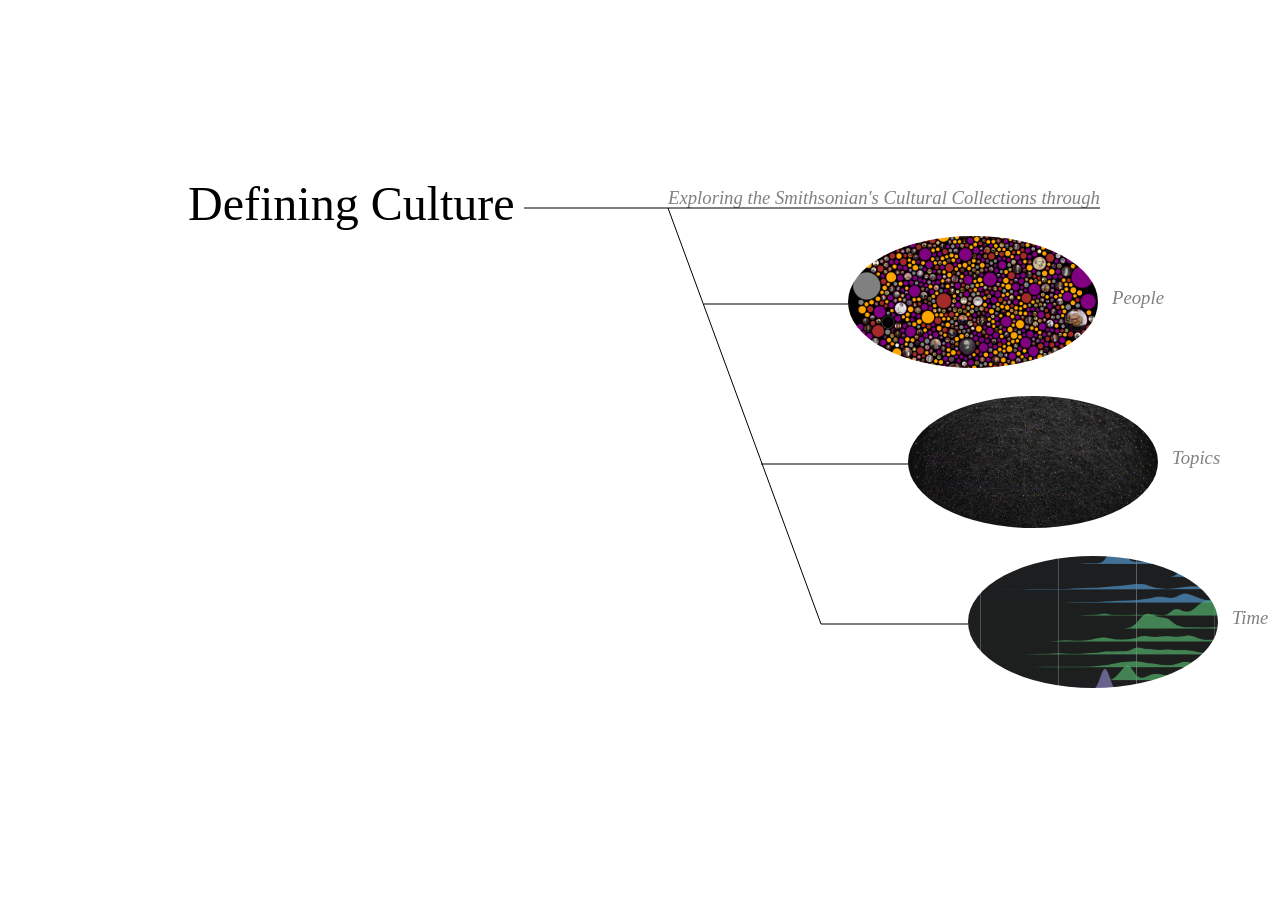
<file: index.html>
<!DOCTYPE html>
<meta charset="utf-8">

<!-- Style -->
<style>
	body{
		height: 1000;
		width: 1000;
		margin:auto auto; 
		padding:0; 
		display: block;
/*		overflow:hidden;*/
	}

	.container{
		position: relative;
		height: 800px;
		width: 1200px;
		left: 10%;
		top: 10%;
		bottom: 10%;
/*		background-color: blue;*/
	}

	svg{
		position:absolute; 
		width: 100%;
		height: 100%;
	}


	h1{
/*	margin-bottom: .1em;*/
  	font-size: 3em;
  	font-weight: normal;
  	position: absolute;
  	float: left;
  	text-align: left;
/*  	margin-bottom: 20px;
  margin-top: 20px;*/
  	top: 18%;
  	left: 5%;
  	}

  	h3.intro{
  	font-weight: normal;
  	font-style: italic;
  	color: grey;
  	position: absolute;
    top: 21%;
  	left: 45%;
  }

    	h3.people{
  	font-weight: normal;
  	font-style: italic;
  	color: grey;
  	position: absolute;
    top: 33.5%;
  	left: 82%;
  }

      	h3.topics{
  	font-weight: normal;
  	font-style: italic;
  	color: grey;
  	position: absolute;
    top: 53.5%;
  	left: 87%;
  }

        h3.time{
  	font-weight: normal;
  	font-style: italic;
  	color: grey;
  	position: absolute;
    top: 73.5%;
  	left: 92%;
  }

  .namesImg{
  	border-radius:50%;
    position: absolute;
    overflow:hidden;
    object-fit: cover;
    top: 29.5%;
  	left: 60%;
  width: 250px;
  height: 132px;
  background:transparent url("namesStill.png") center no-repeat;
  background-size: 110%;
  }

  .namesImg:hover
{
  background-image: url("namesBlowup.png");
   animation-iteration-count: infinite;
}

.topicsImg{
  	border-radius:50%;
    position: absolute;
    overflow:hidden;
    object-fit: cover;
    top: 49.5%;
  	left: 65%;
  width: 250px;
  height: 132px;
  background:transparent url("topicsStill.png") center no-repeat;
  background-size: 110%;
  }

  .topicsImg:hover
{
  background-image: url("topicsBlowup.png");
   animation-iteration-count: infinite;
}

.timeImg{
  	border-radius:50%;
    position: absolute;
    overflow:hidden;
    object-fit: cover;
    top: 69.5%;
  	left: 70%;
  width: 250px;
  height: 132px;
  background:transparent url("timeBlack.png") center no-repeat;
  background-size: 110%;
  }

  .timeImg:hover
{
  background-image: url("timeWhite.png");
   animation-iteration-count: infinite;
}
</style>
<body>
<div class="container">
<h1>Defining Culture</h1>
<h3 class="intro">Exploring the Smithsonian's Cultural Collections through</h3>
<h3 class="people">People</h3>
<h3 class="topics">Topics</h3>
<h3 class="time">Time</h3>
<svg>
  <!-- main straight line -->
  <line x1="33%" y1="26%" x2="81%" y2="26%" stroke="black" />
  <!-- slope down line -->
  <line x1="45%" y1="26%" x2="57.75%" y2="78%" stroke="black" />
  <!-- first intro line -->
<!--   <line x1="45%" y1="27%" x2="68%" y2="27%" stroke="black" /> -->
  <!-- first node line -->
  <line x1="48%" y1="38%" x2="60%" y2="38%" stroke="black" />
  <!-- second node line -->
  <line x1="52.75%" y1="58%" x2="66%" y2="58%" stroke="black" />
  <!-- third node line -->
  <line x1="57.75%" y1="78%" x2="70%" y2="78%" stroke="black" />

  <!-- If you do not specify the stroke
       color the line will not be visible -->
</svg>
<a href="https://justinkraus.github.io/si_meta/names/"><div class="namesImg"></div></a>
<a href="https://justinkraus.github.io/si_meta/topics/"><div class="topicsImg"></div></a>
<a href="https://justinkraus.github.io/si_meta/years/"><div class="timeImg"></div></a>
</div>
</body>
</file>
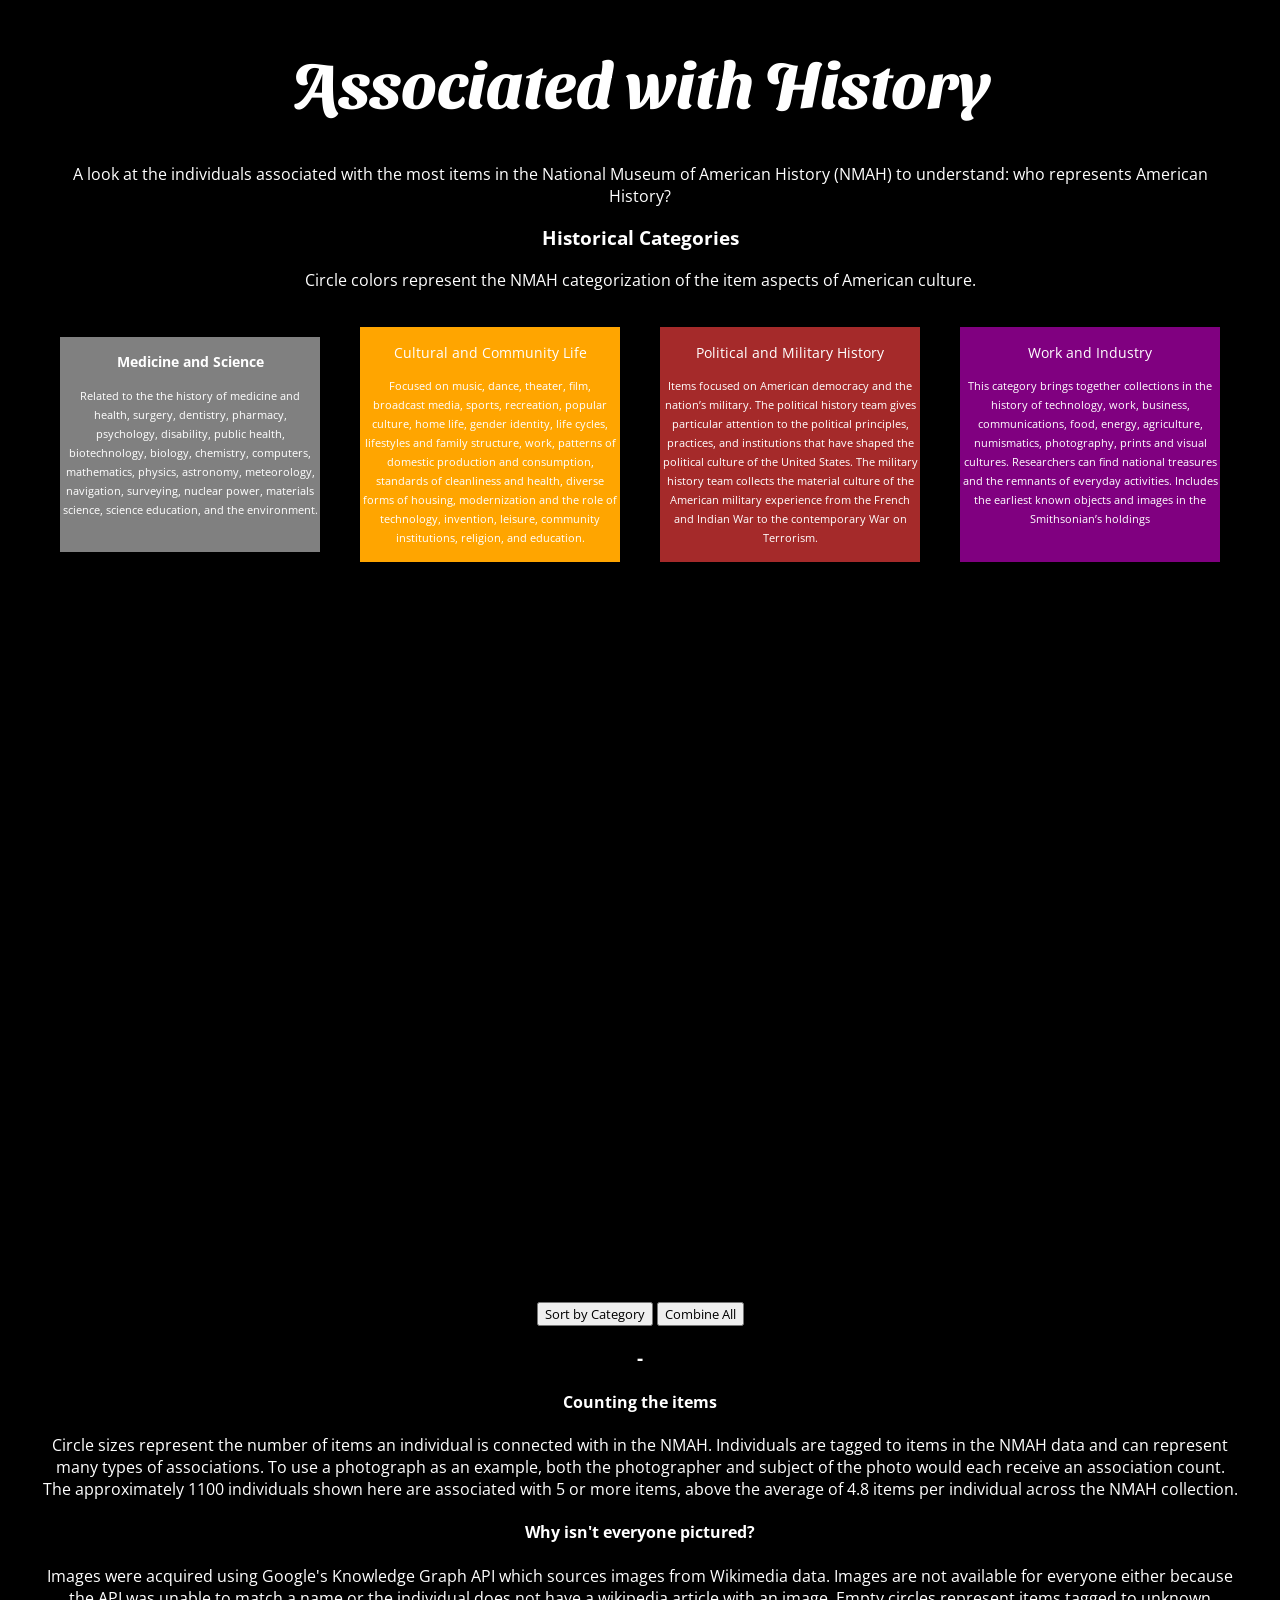
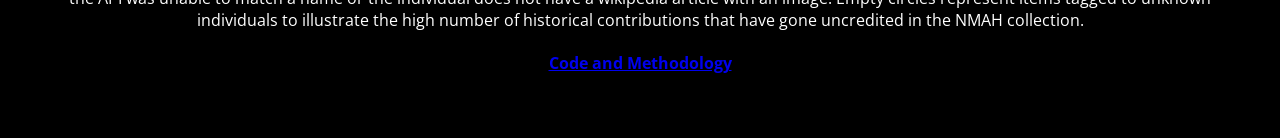
<file: names/index.html>
<!doctype html>
<html>
	<head>
	    <meta charset="utf-8">
	    <link href="https://fonts.googleapis.com/css2?family=Open+Sans&family=Sansita+Swashed&display=swap" rel="stylesheet">
	    <style>
	        * {
	        	font-family: 'Open Sans', sans-serif;
	    	}
	    	h1 {
	    		font-family: 'Sansita Swashed', cursive;
	    		font-size: 400%;
	    	}
	    	body{
	    		background: black;
	    		color: white;
				margin: 1em auto 4em auto;
				position: relative;
				width: 1200px;
				text-align: center;	
	    	}
	        div.tooltip {	
			    position: absolute;			
			    text-align: center;			
/*			    width: 60px;					
			    height: 40px;	*/				
			    padding: 2px;				
			    font: 12px sans-serif;		
			    background: lightsteelblue;	
			    border: 0px;		
			    border-radius: 6px;			
			    pointer-events: none;			
			}
/*			div.tooltipspot{
				background: lightgrey;
				opacity: 10%;
			}*/
			circle{
				visibility: hidden;
			}

			.svg-container {
				display: inline-block;
				position: relative;
				width: 100%;
				padding-bottom: 60%; /* aspect ratio */
				vertical-align: top;
				overflow: hidden;
				background: black;
			}
			.svg-content-responsive {
				display: inline-block;
				position: absolute;
				top: 0;
				left: 0;
			}
			#legend{
				display: flex;
				flex-direction: row;
				align-items: center;
				justify-content: space-around;
				flex-basis: 100%;
				font-size: .85em;
			}
			#ms{
				background:grey;
				padding: 2px;
				margin: 20px;
				flex: 1 1 0;
				width: 0;
				text-align: center;								
			}
			#ccl{
				background:orange;
				padding: 2px;
				margin: 20px;
				flex: 1 1 0;
				width: 0;
				text-align: center;				
			}			
			#pmh{
				background:brown;
				padding: 2px;
				margin: 20px;
				flex: 1 1 0;
				width: 0;
				text-align: center;				
			}
			#wi{
				background:purple;
				padding: 2px;
				margin: 20px;
				flex: 1 1 0;
				width: 0;
				text-align: center;				
			}
			.circleSizes {
			display: grid;
			grid-template-columns: auto auto;
			grid-gap: 20px;
			text-align: center;
			justify-content: center;
			}
			.tt1 {
			grid-column: 1 / 2;
			grid-row: 1;
			}
			.tt2 {
			grid-column: 1 / 2;
			grid-row: 2;
			}
			.tt3 {
			grid-column: 2 / 2;
			grid-row: 1;
			}
			.tt4 {
			grid-column: 2 / 2;
			grid-row: 2;
			}
	    </style>
	</head>
	<body>
		<h1>Associated with History </h1>
		<p>A look at the individuals associated with the most items in the National Museum of American History (NMAH) to understand: who represents American History?</p>
		<h3>Historical Categories</h3>
		<p>Circle colors represent the NMAH categorization of the item aspects of American culture.</p>
		<div id="legend">
			<div id="ms">
				<p><b>Medicine and Science</b></p>
				<p><small>Related to the the history of medicine and health, surgery, dentistry, pharmacy, psychology, disability, public health, biotechnology, biology, chemistry, computers, mathematics, physics, astronomy, meteorology, navigation, surveying, nuclear power, materials science, science education, and the environment.<br><br></small></p>
			</div>
			<div id="ccl">
				<p>Cultural and Community Life</p>
				<p><small>Focused on music, dance, theater, film, broadcast media, sports, recreation, popular culture, home life, gender identity, life cycles, lifestyles and family structure, work, patterns of domestic production and consumption, standards of cleanliness and health, diverse forms of housing, modernization and the role of technology, invention, leisure, community institutions, religion, and education.</small></p>
			</div>
			<div id="pmh">
				<p>Political and Military History</p>
				<p><small>Items focused on American democracy and the nation’s military. The political history team gives particular attention to the political principles, practices, and institutions that have shaped the political culture of the United States. The military history team collects the material culture of the American military experience from the French and Indian War to the contemporary War on Terrorism.</small></p>
			</div>
			<div id="wi">
				<p>Work and Industry</p>
				<p><small>This category brings together collections in the history of technology, work, business, communications, food, energy, agriculture, numismatics, photography, prints and visual cultures. Researchers can find national treasures and the remnants of everyday activities. Includes the earliest known objects and images in the Smithsonian’s holdings<br><br></small></p>
			</div>
		</div>
		<div id="chart"></div>
		<div id="tooltipspot"></div>
		<button id="name_button">Sort by Category</button>
		<button id="combine">Combine All</button>
		<h3>-</h3>
		<h4>Counting the items</h4>
	    <p>Circle sizes represent the number of items an individual is connected with in the NMAH. Individuals are tagged to items in the NMAH data and can represent many types of associations. To use a photograph as an example, both the photographer and subject of the photo would each receive an association count. The approximately 1100 individuals shown here are associated with 5 or more items, above the average of 4.8 items per individual across the NMAH collection.</p>
	    <h4>Why isn't everyone pictured?</h4>
	    <p>Images were acquired using Google's Knowledge Graph API which sources images from Wikimedia data. Images are not available for everyone either because the API was unable to match a name or the individual does not have a wikipedia article with an image. Empty circles represent items tagged to unknown individuals to illustrate the high number of historical contributions that have gone uncredited in the NMAH collection.</p>
	    <a href="https://github.com/justinkraus/si_meta/tree/master/names"><h4>Code and Methodology</h4></a>
		<!-- <script src="https://d3js.org/d3.v4.min.js"></script> -->
		<script src="./d3v4/d3.min.js"></script>
		<script src="nmah_bubbles.js"></script>
	</body>
</html>
</file>
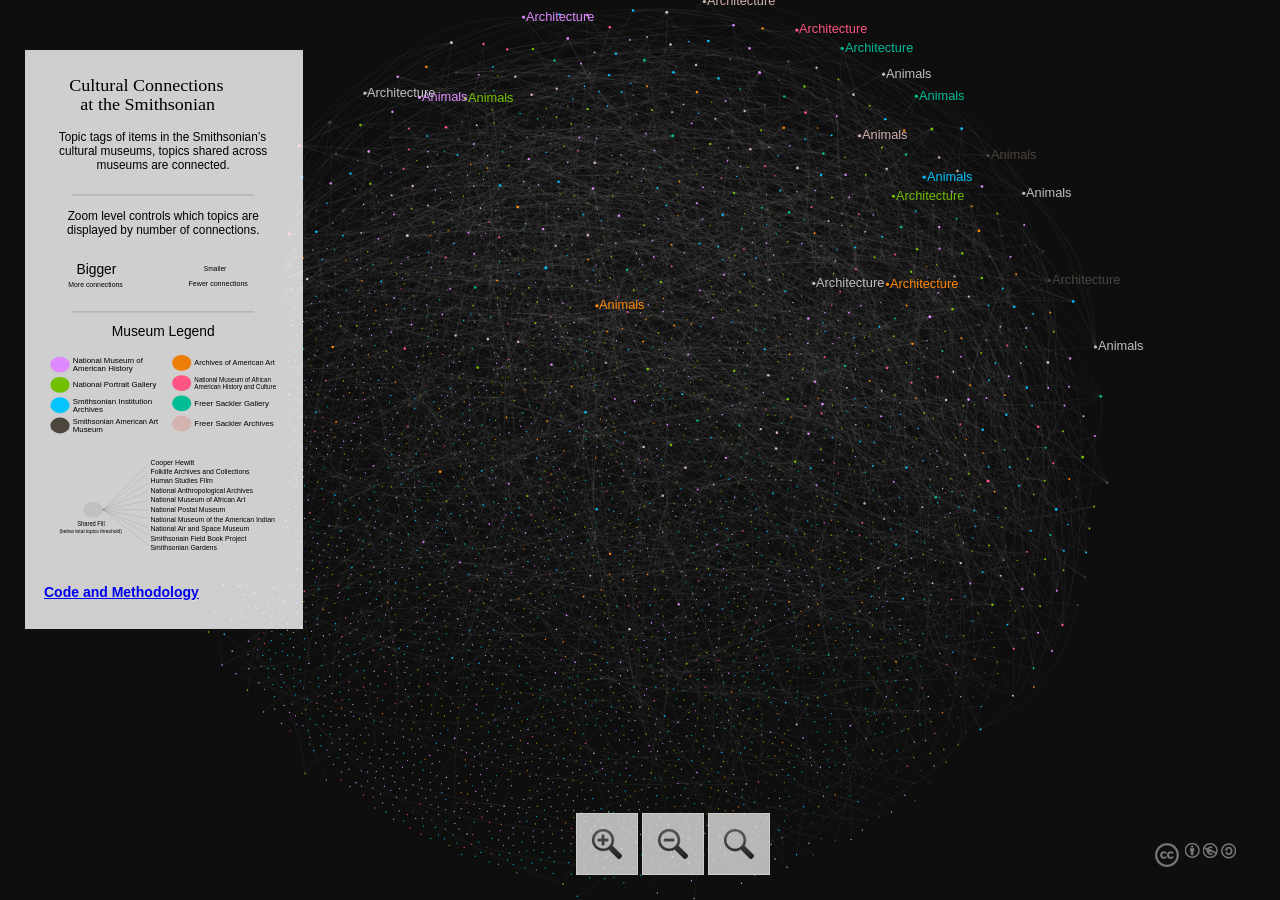
<file: topics/index.html>
<!DOCTYPE html>
<html xmlns="http://www.w3.org/1999/xhtml" xml:lang="en-gb" lang="en" xmlns:og="http://opengraphprotocol.org/schema/" xmlns:fb="http://www.facebook.com/2008/fbml" itemscope itemtype="http://schema.org/Map">

<head>
<title>Smithsonian Institution Topics</title>
<meta http-equiv="Content-Type" content="text/html; charset=UTF-8" />
<meta charset="utf-8">
<meta name="viewport" content="width=device-width,height=device-height,initial-scale=1,user-scalable=no" />
<meta http-equiv="X-UA-Compatible" content="IE=Edge" />


<!--[if IE]><script type="text/javascript" src="js/excanvas.js"></script><![endif]--> <!-- js/default.js -->
  <script src="js/jquery/jquery.min.js" type="text/javascript"></script>
  <script src="js/sigma/sigma.min.js" type="text/javascript" language="javascript"></script>
    <script src="js/sigma/sigma.parseJson.js" type="text/javascript" language="javascript"></script>
  <script src="js/fancybox/jquery.fancybox.pack.js" type="text/javascript" language="javascript"></script>
  <script src="js/main.js" type="text/javascript" language="javascript"></script>

  <link rel="stylesheet" type="text/css" href="js/fancybox/jquery.fancybox.css"/>
  <link rel="stylesheet" href="css/style.css" type="text/css" media="screen" />
  <link rel="stylesheet" media="screen and (max-height: 770px)" href="css/tablet.css" />
</head>


<body>
  <div class="sigma-parent">
    <div class="sigma-expand" id="sigma-canvas"></div>
  </div>
<div id="mainpanel">
  <div class="col">
  <img src="./images/legendsi1.svg">
<div id="legend">
	<div class="box">
	</div>
</div> 
    <div class="b1">
      <a href="https://github.com/justinkraus/si_meta/tree/master/topics"><h2>Code and Methodology</h2></a>
<!--     <form>
      <div id="search" class="cf"><h2>Search:</h2>
        <input type="text" name="search" value="Search by name" class="empty"/><div class="state"></div>
        <div class="results"></div>
      </div>
      <div class="cf" id="attributeselect"><h2>Group Selector:</h2>
        <div class="select">Select Group</div>
	<div class="list cf"></div>
      </div>
    </form> -->
    </div>
  </div>
  <div id="information">
  </div>
</div>
	<div id="zoom">
  		<div class="z" rel="in"></div> <div class="z" rel="out"></div> <div class="z" rel="center"></div>
	</div>
	<div id="copyright">
		<a rel="license" href="http://creativecommons.org/licenses/by-nc-sa/3.0/"><img alt="Creative Commons License" style="border-width:0" src="images/CC.png" /></a></div>
	</div>
<div id="attributepane">
<div class="text">
	<div title="Close" class="left-close returntext"><div class="c cf"><span>Return to the full network</span></div></div>	
<div class="headertext">
	<span>Information Pane</span>
</div>	
  <div class="nodeattributes">
    <div class="name"></div>
	<div class="data"></div>
    <div class="p">Connections:</div>
    <div class="link">
      <ul>
      </ul>
    </div>
  </div>
	</div>
</div>
<!-- <div id="developercontainer">
	<a href="http://www.oii.ox.ac.uk" title="Oxford Internet Institute"><div id="oii"><span>OII</span></div></a>
	<a href="http://jisc.ac.uk" title="JISC"><div id="jisc"><span>JISC</span></div></a>	
</div> -->
<script type="text/javascript">

  var _gaq = _gaq || [];
  _gaq.push(['_setAccount', 'UA-21293169-4']);
  _gaq.push(['_setDomainName', 'none']);
  _gaq.push(['_setAllowLinker', true]);
  _gaq.push(['_trackPageview']);

  (function() {
    var ga = document.createElement('script'); ga.type = 'text/javascript'; ga.async = true;
    ga.src = ('https:' == document.location.protocol ? 'https://ssl' : 'http://www') + '.google-analytics.com/ga.js';
    var s = document.getElementsByTagName('script')[0]; s.parentNode.insertBefore(ga, s);
  })();

</script>
</body>
</html>
</file>
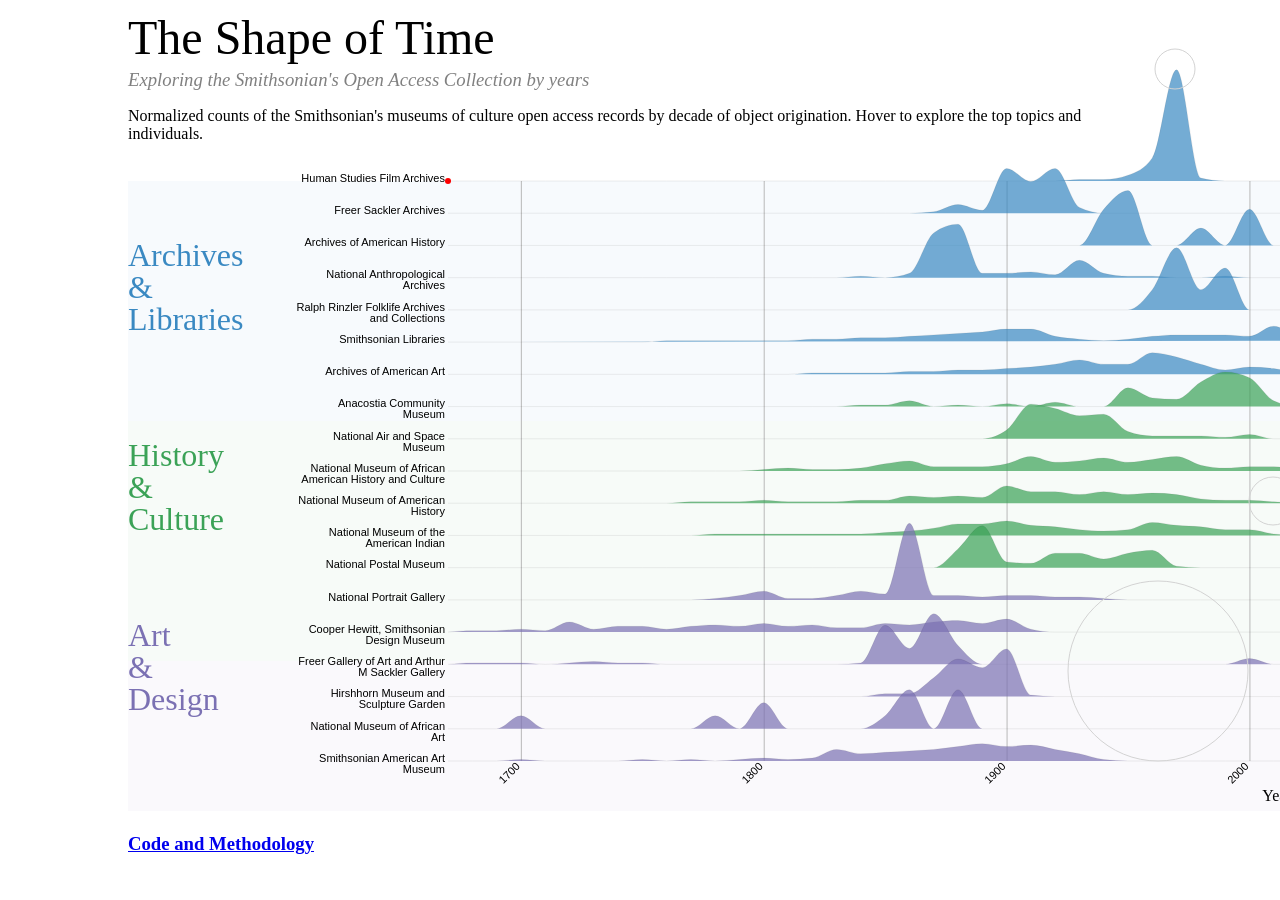
<file: years/index.html>
<!DOCTYPE html>
<meta charset="utf-8">

<!-- Style -->
<style>
.xAxis line {
  stroke: #B8B8B8;
}

body {
	background: white;
	text-align: left;
  margin: auto 10%;
}

.tick text{
	text-align: center;
	font-size: 110%;

}

path.line {
        fill: none;
        stroke: lightgrey;
        stroke-width: 1px;
      }

/*:root {
      --accent-color: #B8B8B8;
    }*/

.annotation path {
      stroke: lightgrey;
      fill: none;
    }

    .annotation path.connector-arrow, 
    .title text, .label text, .annotation text,
    .annotation.callout.circle .annotation-subject path{
      fill: black;
      font-size: .8em;
    }
    .annotation-note-bg {
      fill: rgba(255, 255, 255, 0);
    }

    .annotation-note-title {
      font-weight: bold;
    }

    .annotation.xythreshold {
      cursor: move;
    }

    .hidden {
      display: none;
    }

    text.hover {
      font-size: .7em;
    }

    text.label {
      font-size: 1.1em;
    }

    .archiveTitle{
    	font-size: 2em;
    	fill: rgb(58, 137, 194);
    	display: inline;
    }

    .archiveText{
      fill: rgb(58, 137, 194);
    }


    .hcTitle{
    	font-size: 2em;
    	fill: rgb(59, 162, 87);
    }

    .cultureText{
    fill: rgb(59, 162, 87);
    }

    .artTitle{
	font-size: 2em;
	fill: rgb(123, 113, 179);
    }

    .artText{
      fill: rgb(123, 113, 179);
    }

    .archiveRect{
      fill: rgb(58, 137, 194);
      opacity: .04;
    }

    .cultureRect{
      fill: rgb(59, 162, 87);
      opacity: .04;
    }

    .artRect{
      fill: rgb(123, 113, 179);
      opacity: .04;
    }

	div.tooltipdiv {	
    position: absolute;			
    text-align: center;			
    width: 200px;					
/*    height: 28px;	*/				
    padding: 2px;				
    font: 12px sans-serif;		
    background: lightsteelblue;	
    border: 0px;		
    border-radius: 8px;					
}


#intro h1{
  margin-top: .2em;
  margin-bottom: .1em;
  font-size: 3em;
  font-weight: normal;
}

#intro h3{
  margin-top: .2em;
  margin-bottom: .2em;
  font-weight: normal;
  font-style: italic;
  color: grey;
}

#intro h4{
  margin-top: 0em;
  margin-bottom: 0em;
}

#intro {
  position: relative;
  width: 1000px;
 height: 1px;
}

#my_dataviz{
/*  position: relative;*/
/*  z-index: -1;*/
/*  text-align: center;*/
/*background: black;*/
}

</style>

<!-- Load d3.js -->
<!-- <script src="https://d3js.org/d3.v4.js"></script> -->
<script src="./d3v4/d3.min.js"></script>
<!-- <div id='tooltip' style='position:absolute;background-color:lightgray;padding:5px'></div> -->
<div id="intro">
<h1>The Shape of Time</h1>
<h3>Exploring the Smithsonian's Open Access Collection by years</h3>
<p>Normalized counts of the Smithsonian's museums of culture open access records by decade of object origination. Hover to explore the top topics and individuals.</p>
<!-- <h4>Curve Comparison</h4>
<p>D3 has multiple ways for drawing line curves to approximate points.</br>
 <a href="https://justinkraus.github.io/si_meta/years/">Basis Curve</a> 
|
<a href="https://justinkraus.github.io/si_meta/yearslinear/">Linear Curve</a>
|
<a href="https://justinkraus.github.io/si_meta/yearsstep/">Step Curve</a>
</p> -->
<!-- curve buttons -->
<!-- <label for="curve_button">Adjust Curve:</label>
<select id="curve_button">Apply Curvebasis</select> -->
<!-- Create a div where the graph will take place -->
</div>
<div id="my_dataviz"></div>
<a href="https://github.com/justinkraus/si_meta/tree/master/years"><h3>Code and Methodology</h3></a>
<!-- Viridis color palette-->
<script src ="text_array.js"></script>
<!-- <script src="https://d3js.org/d3-scale-chromatic.v1.min.js"></script> -->
<script src="./d3v4/d3-scale-chromatic.js"></script>
<!-- <script src="https://cdnjs.cloudflare.com/ajax/libs/d3-annotation/2.5.1/d3-annotation.min.js"></script> -->
<script src="./d3v4/d3-annotation.js"></script>


<script>

// set the dimensions and margins of the graph
var margin = {top: 170, right: 30, bottom: 50, left:320},
    width = 1200 - margin.left - margin.right,
    height = 800 - margin.top - margin.bottom;




// append the svg object to the body of the page
var svg = d3.select("#my_dataviz")
  .append("svg")
    .attr("width", width + margin.left + margin.right)
    .attr("height", height + margin.top + margin.bottom)
  .append("g")
    .attr("transform",
          "translate(" + margin.left + "," + margin.top + ")");

// add secondary labels
  svg.append("rect")
      .attr("class", "archiveRect")
      .attr("x", -350)
      .attr("y", 0)
      .attr("width", width + margin.left + margin.right)
      .attr("height", 240);

// add secondary labels
  svg.append("rect")
      .attr("class", "cultureRect")
      .attr("x", -350)
      .attr("y", 240)
      .attr("width", width + margin.left + margin.right)
      .attr("height", 240);
// add secondary labels
  svg.append("rect")
      .attr("class", "artRect")
      .attr("x", -350)
      .attr("y", 480)
      .attr("width", width + margin.left + margin.right)
      .attr("height", 245);

var tooltipdiv = d3.select("#my_dataviz").append("div")	
    .attr("class", "tooltipdiv")				
    .style("opacity", 0);


//read data
d3.csv("test.csv", function(data) {
musems = data;

var categories =[
'Human Studies Film Archives',
'Freer Sackler Archives',
'Archives of American History',
'National Anthropological Archives',
'Ralph Rinzler Folklife Archives and Collections', 
'Smithsonian Libraries',
'Archives of American Art',
'Anacostia Community Museum', 
'National Air and Space Museum', 
'National Museum of African American History and Culture', 
'National Museum of American History', 
'National Museum of the American Indian', 
'National Postal Museum',
'National Portrait Gallery', 
'Cooper Hewitt, Smithsonian Design Museum', 
'Freer Gallery of Art and Arthur M Sackler Gallery', 
'Hirshhorn Museum and Sculpture Garden', 
'National Museum of African Art', 
'Smithsonian American Art Museum']

var artCats = [
'Cooper Hewitt, Smithsonian Design Museum', 
'Freer Gallery of Art and Arthur M Sackler Gallery', 
'Hirshhorn Museum and Sculpture Garden', 
'National Museum of African Art', 
'National Portrait Gallery', 
'Smithsonian American Art Museum' 
]

var hcCats =[
'Anacostia Community Museum', 
'National Air and Space Museum', 
'National Museum of African American History and Culture', 
'National Museum of American History', 
'National Museum of the American Indian', 
'National Postal Museum' 
]

var alCats = [
'Human Studies Film Archives',
'National Anthropological Archives',
'Freer Sackler Archives',
'Smithsonian Libraries',
'Archives of American Art', 
'Archives of American History', 
'Ralph Rinzler Folklife Archives and Collections', 
'Smithsonian Field Book Project', 
'Smithsonian Institution Archives'
]



  var n = categories.length

  // Compute the mean of each group
  allMeans = []
  for (i in categories){
    currentGroup = categories[i]
    mean = d3.mean(data, function(d) { return +d[currentGroup] })
    allMeans.push(mean)
  }

  domainRange = [1670, 2020]

  // Create a color scale using these means.

  var artColor = d3.scaleSequential()
    .domain(domainRange)
    .interpolator(d3.interpolatePurples);

  var hcColor = d3.scaleSequential()
    .domain(domainRange)
    .interpolator(d3.interpolateGreens);

  var alColor = d3.scaleSequential()
    .domain(domainRange)
    .interpolator(d3.interpolateBlues);

  // Add X axis
  var x = d3.scaleLinear()
    .domain([1670, 2020])
    .range([ 0, width ]);

  var xAxisG = svg.append("g")
    .attr("class", "xAxis")
    .attr("transform", "translate(0," + height + ")")
        .call(d3.axisBottom(x).tickValues([
    	1700,
		1800,
		1900,
		2000]).tickSize(-height).tickFormat(d3.format("d")) )
		.attr("d", "xAxis")
		.on("mouseover", function(d){
                      d3.selectAll("xAxis, line").style("opacity", 0.5)
                      d3.select(this).select("line").style("opacity", 1)
                    })
                		.on("mouseout", function(d){
                      d3.selectAll("line").style("opacity", 1)
                    })
    .select(".domain").remove()

  // Add X axis label:
  svg.append("text")
      .attr("text-anchor", "end")
      .attr("x", width)
      .attr("y", height + 40)
      .text("Years");

  // rotate the xaxis labels
  svg.selectAll(".xAxis text")  // select all the text elements for the xaxis
          .attr("transform", function(d) {
             return "translate(" + this.getBBox().height*-1 + "," + this.getBBox().height*1 + ")rotate(-45)";
         });


  // Create a Y scale for densities
  var y = d3.scaleLinear()
    .domain([0, 0.32])
    .range([ height, 0]);

  // Create the Y axis for names
  var yName = d3.scaleBand()
    .domain(categories)
    .range([0, height])
    .paddingInner(1)
  svg.append("g")
    .call(d3.axisLeft(yName).tickSize(0))
    .select(".domain")
    .remove();
   
   d3.selectAll(".tick text").call(wrap, 150);

  // Compute kernel density estimation for each column:
  var kde = kernelDensityEstimator(kernelEpanechnikov(8), x.ticks(40)) // increase this 40 for more accurate density.
  var allDensity = []
  for (i = 0; i < n; i++) {
      key = categories[i]
      density = kde( data.map(function(d){  return d[key]; }) )
      allDensity.push({key: key, density: density})
  }
  
  var allDensity = allDensity.map((item, i) => Object.assign({}, item, noteArray[i]));
  // console.log(allDensity)

// https://www.d3-graph-gallery.com/graph/line_cursor.html

// This allows to find the closest X index of the mouse:
var bisectDate = d3.bisector(function(d) { return d[0]; }).left;

// Create the circle that travels along the curve of chart


var tooltipLine = svg.append('line');

var line = d3.line()
          .curve(d3.curveMonotoneX)
          .x(function(d) { return x(d[0]); })
          .y(function(d) { return y(d[1]); });

var circle = svg.append("circle")
      .attr("r", 3)
      .attr("fill", "red");

  var path = svg.selectAll("areas")
    .data(allDensity)
    .enter()
    .append("path")
      .attr("transform", function(d){return("translate(0," + (yName(d.key)-height) +")" )})
      .attr("fill", function(d){
      	fixedVal = 1900
        grp = d.key ;
        if (artCats.indexOf(grp) > -1){
        index = categories.indexOf(grp)
        value = allMeans[index]
        return artColor( fixedVal  )
    	}
    	else if (hcCats.indexOf(grp) > -1){
        index = categories.indexOf(grp)
        value = allMeans[index]
        return hcColor( fixedVal  )
    	}
    	else if (alCats.indexOf(grp) > -1){
        index = categories.indexOf(grp)
        value = allMeans[index]
        return alColor( fixedVal  )
    	}
      })
      .datum(function(d){return(d.density)})
      .attr("opacity", 0.7)
      .attr("stroke", "#000")
      .attr("stroke-width", 0.1)
      .attr("d",  line)
      



      //basic tooltip
      //https://bl.ocks.org/d3noob/a22c42db65eb00d4e369
      //add hover over effect
      //http://bl.ocks.org/willzjc/be95cbceab40df8bfd9a1b346d09d445
      // .on("mousemove", drawTooltip)
      .data(allDensity)
      .on("mousemove", function(d){
      					// return console.log(Math.floor((x.invert(d3.mouse(tipBox.node())[0]) + 5) / 10) * 10)

                      var allPath = d3.selectAll("path").style("opacity", 0.1)
                      var thisPath = d3.select(this).style("opacity", 1)
                      var thisPathTick = d3.select(this).select(".tick").style("opacity", 1)
                      decade = Math.floor((x.invert(d3.mouse(this)[0]) + 5) / 10) * 10
                      decIndex = d.note.findIndex(x=>x.includes(decade))
                      // console.log(allDensity)
                      // console.log(this)
                      //path.node()
                      var pathEl = path.node();
                      var pathLength = pathEl.getTotalLength();
                      var BBox = pathEl.getBBox();
                      var scale = pathLength/BBox.width;
                      // var offsetLeft = document.getElementById("my_dataviz").offsetLeft;
                      // var offsetLeft = console.log(thisPath);
                      // var offsetLeft = console.log(d3.select(this)).offsetLeft;
                      // var offsetLeft = d3.select(this).node().getBoundingClientRect().bottom;
                      var offsetLeft = d3.select(this).node().getBoundingClientRect().bottom;
                      var offsetTop = d3.select(this).node().getBBox();
                      // console.log(offsetTop)
                      var offsetLeft = d3.select(d3.select(this).node()).attr("transform").split(",")[1].replace(")","");
                      // var currentx = d3.transform(d3.select(this).attr("transform")).translate[0];
                      console.log(offsetLeft)

                      var xVal = d3.event.pageX - offsetLeft;
                      var xVal1 = d3.mouse(this)[1];
                      // console.log(xVal1)
                      // console.log(data)

                      // var d1 = Math.floor((x.invert(d3.mouse(this)[0]) + 5) / 10) * 10;
                      // circle.attr("transform", "translate(" + x(d1[0]) + "," + y(d1[1]) + ")");

                      var x0 = Math.floor((x.invert(d3.mouse(this)[0]) + 5) / 10) * 10;
                      // console.log(d.density)
                      i = bisectDate(d.density, x0, 1);

                      d0 = d.density[i];
                      // console.log(d0)
                      d1 = d.density[i];                         // **********
                      d2 = x0 - d0 > d1 - x0 ? d1 : d0;     // **********


                      circle
                      .attr("cy", offsetLeft)
                      .attr("transform",                             // **********
                            "translate(" + x(d2[0]) + "," +         // **********
                                           y(d2[1]) + ")");

                      
                      tooltipdiv.transition()
                      .duration(100)
                      .style("opacity", 1);
                      // //real
                      tooltipdiv.html(d.note[decIndex][1])
                      //placeholder
                      // tooltipdiv.html('')
						          .style('display', 'block')
          						.style('left', (d3.event.pageX + 30)+"px")
          						.style('top', (d3.event.pageY - 20)+"px");


						// return d.note[decIndex][1];
                      // console.log(d.key + Math.floor((x.invert(d3.mouse(tipBox.node())[0]) + 5) / 10) * 10 )
                    })
                		.on("mouseout", function(d){
                      d3.selectAll("path").style("opacity", 0.8)
                      d3.selectAll(".tick").style("opacity", 1)

                      // tooltipdiv.transition()
                      // .duration(4000)
                      // .style("opacity", 0);

                    });
                    // //redraw from button update function call
                    // .call(redraw);

    //I feel like the button update was so close but wasn't able to get it
    // details here:
    // https://stackoverflow.com/questions/33235778/d3-interpolation-mode-not-changing
    //select button value
    // d3.select('#curve_button')
    // .on('change', change)
    // .selectAll('option')
    // .data([
    // 'd3.curveBasis',
    // 'd3.curveLinear'
    // ])
    // .enter().append('option')
    // .attr('value', d => d)
    // .text(d => d);

    // function redraw() {
    // d3.selectAll("path").attr('d', lineVal);
    // };

    // function change() {
    // console.log(lineVal.curve())
    // lineVal.curve(this.value);
    // redraw();
    // };



		// CREATE HOVER TOOLTIP WITH VERTICAL LINE //
		//code here works: http://bl.ocks.org/wdickerson/64535aff478e8a9fd9d9facccfef8929
		const tooltip = d3.select('#tooltip');
		// const tooltipLine = svg.append('line');


		tipBox = svg.append('rect')
		    .attr('width', 0)
		    .attr('height', 0)
		    .attr('opacity', 0)
		    .on('mousemove', drawTooltip)
		    .on('mouseout', removeTooltip);

		function removeTooltip() {
		  if (tooltip) tooltip.style('display', 'none');
		  if (tooltipLine) tooltipLine.attr('stroke', 'none');
		}

		function drawTooltip() {
		  const year = Math.floor((x.invert(d3.mouse(tipBox.node())[0]) + 5) / 10) * 10;
		  
		  
		  	// d3.sum(data.map(function(d){return d.categories[i]}))
		    
		  tooltipLine.attr('stroke', 'black')
		    .attr('x1', x(year))
		    .attr('x2', x(year))
		    .attr('y1', 0)
		    .attr('y2', height);
		  
		  tooltip.html(year)
		    .style('display', 'block')
		    .style('left', (d3.event.pageX + 20)+"px")
		    .style('top', (d3.event.pageY - 20)+"px")
		    .selectAll()
		    .data(categories).enter()
		    .append('div')
		    .style('color', d => d.color)
		    // .html( function(d, i) { return categories[i] + ': ' + console.log(d3.sum(data, d=> d.categories)) })
		    // .text(d => console.log(catVals));
		    // .html(d => d.categories + ': ' + d.history.find(h => h.categories == categories).population);
		}
// add secondary labels
  svg.append("text")
      // .attr("text-anchor", "end")
      .attr("class", "archiveTitle")
      .attr("x", -320)
      .attr("y", 50)
      .attr("dy", .1)
      .text("Archives & Libraries")
      .call(wrap1, 10); //adjust this so that the group labels are below your labels

// add secondary labels
  svg.append("text")
      // .attr("text-anchor", "end")
      .attr("class", "archiveText")
      .attr("x", -300)
      .attr("y", 115)
      .attr("dy", .1)
      .text("")
      .call(wrap1, 160); //adjust this so that the group labels are below your labels


 // add secondary labels
  svg.append("text")
      // .attr("text-anchor", "end")
      .attr("class", "hcTitle")
      .attr("x", -320)
      .attr("y", 250)
      .attr("dy", .1)
      .text("History & Culture")
      .call(wrap1, 10); //adjust this so that the group labels are below your labels

// add secondary labels
  svg.append("text")
      // .attr("text-anchor", "end")
      .attr("class", "cultureText")
      .attr("x", -300)
      .attr("y", 300)
      .attr("dy", .1)
      .text("")
      .call(wrap1, 160); //adjust this so that the group labels are below your labels

       // add secondary labels
  svg.append("text")
      // .attr("text-anchor", "end")
      .attr("class", "artTitle")
      .attr("x", -320)
      .attr("y", 430)
      .attr("dy", .1)
      .text("Art & Design")
      .call(wrap1, 10); //adjust this so that the group labels are below your labels

// add secondary labels
  svg.append("text")
      // .attr("text-anchor", "end")
      .attr("class", "artText")
      .attr("x", -350)
      .attr("y", 560)
      .attr("dy", .1)
      .text("")
      .call(wrap1, 160); //adjust this so that the group labels are below your labels

// gLabels.selectAll(".group-labels")
//     .enter()
//     .text("archives")
//     .attr("class", "group-label")
//     .attr("x", 0)
//     .attr("y", 0)
//     .attr("text-anchor", "middle")
//     .attr("dominant-baseline", "hanging")

// trying to create buttons



var parseTime = d3.timeParse("%d-%b-%y");
var _x = d3.scaleTime().range([0, width]);
var _y = d3.scaleLinear().range([height, 0]);

 //Add annotations
 // modified from: https://bl.ocks.org/susielu/63269cf8ec84497920f2b7ef1ac85039

  var labels = [{
  	note: {label: "Modern art is largely absent from the current Open Access population due to restrictions around certain objects"},
  	subject: {
  		radius: 90
  	},
  	x: 710,
  	y: 490,
  	dy: 0,
  	dx: 0
  },
  {
  	note: {label: "Peaks represent a large collection of corresponding items obtained by a museum such as a collection of photographs from a single photographer."},
  	subject: {
  		radius: 20
  	},
  	x: 727,
  	y: -112,
  	dy: 1,
  	dx: 1 
  },
  {
    note: {label: "By count, the NMAH has by far the most items in the open access collection, including items from the 21st century."},
    subject: {
      radius: 24
    },
    x: 825,
    y: 320,
    dy: 1,
    dx: -1
  }
  ].map(function (l) {
    l.note = Object.assign({}, l.note, { label: `${l.note.label}`,
      });
    l.subject = { radius: `${l.subject.radius}` },
    l.x = `${l.x}`,
    l.y = `${l.y}`;

    return l;
  });

  // var timeFormat = d3.timeFormat("%d-%b-%y");

  window.makeAnnotations = d3.annotation()
  .annotations(labels)
  .type(d3.annotationCalloutCircle)
  // .accessors({
  // 	x: function(d){return x(d.xVal)},
  // 	y: function(d){return y(d.yVal)}
  // })
  .on('subjectover', function (annotation) {
    annotation.type.a.selectAll("g.annotation-connector, g.annotation-note").classed("hidden", false);
  }).on('subjectout', function (annotation) {
    annotation.type.a.selectAll("g.annotation-connector, g.annotation-note").classed("hidden", true);
  });

  svg.append("g").attr("class", "annotation-test").call(makeAnnotations);

  svg.selectAll("g.annotation-connector, g.annotation-note").classed("hidden", true);
 

})





// This is what I need to compute kernel density estimation
function kernelDensityEstimator(kernel, X) {
  return function(V) {
    return X.map(function(x) {
      return [x, d3.mean(V, function(v) { return kernel(x - v); })];
    });
  };
}
function kernelEpanechnikov(k) {
  return function(v) {
    return Math.abs(v /= k) <= 1 ? 0.65 * (1 - v * v) / k : 0;
  };
}


function wrap(text, width) {
  text.each(function() {
    var text = d3.select(this),
        words = text.text().split(/\s+/).reverse(),
        word,
        line = [],
        lineNumber = 0,
        lineHeight = 1, // ems
        y = text.attr("y"),
        x = text.attr("x"),
        addl_space = 10, // ems
        dy = parseFloat(text.attr("dy")),
        tspan = text.text(null).append("tspan").attr("x", x).attr("y", y).attr("dy", dy);
    while (word = words.pop()) {
      line.push(word);
      tspan.text(line.join(" "));
      if (tspan.node().getComputedTextLength() > width) {
        line.pop();
        tspan.text(line.join(" "));
        line = [word];
        tspan = text.append("tspan")
        .attr("x", x)
        .attr("y", y)
        .attr("dy", (++lineNumber * lineHeight) + addl_space).text(word);
        // .attr("dy", ++lineNumber * lineHeight + dy + "em").text(word);
      }
    }
  });
}

function wrap1(text, width) {
  text.each(function() {
    var text = d3.select(this),
        words = text.text().split(/\s+/).reverse(),
        word,
        line = [],
        lineNumber = 0,
        lineHeight = 1, // ems
        y = text.attr("y"),
        x = text.attr("x"),
        // addl_space = 10, // ems
        dy = parseFloat(text.attr("dy")),
        tspan = text.text(null).append("tspan").attr("x", x).attr("y", y).attr("dy", dy);
    while (word = words.pop()) {
      line.push(word);
      tspan.text(line.join(" "));
      if (tspan.node().getComputedTextLength() > width) {
        line.pop();
        tspan.text(line.join(" "));
        line = [word];
        tspan = text.append("tspan")
        .attr("x", x)
        .attr("y", y)
        // .attr("dy", (++lineNumber * lineHeight) + addl_space).text(word);
        .attr("dy", ++lineNumber * lineHeight + dy + "em").text(word);
      }
    }
  });
}
    




// .call(d3.axisBottom(x).tickValues([
//     	1670,
// 		1680,
// 		1690,
// 		1700,
// 		1710,
// 		1720,
// 		1730,
// 		1740,
// 		1750,
// 		1760,
// 		1770,
// 		1780,
// 		1790,
// 		1800,
// 		1810,
// 		1820,
// 		1830,
// 		1840,
// 		1850,
// 		1860,
// 		1870,
// 		1880,
// 		1890,
// 		1900,
// 		1910,
// 		1920,
// 		1930,
// 		1940,
// 		1950,
// 		1960,
// 		1970,
// 		1980,
// 		1990,
// 		2000,
// 		2010,
// 		2020]).tickSize(-height).tickFormat(d3.format("d")) )


</script>
</file>
<file: topics/css/style.css>
* {
padding: 0px;
margin: 0px;
}

.cf:before, .cf:after {
	content: "";
	display: table;
}

.cf:after {
	clear: both;
}

.cf {
	zoom: 1;
}

html,body {
	width: 100%;
	height: 100%;
	margin: 0px;
	padding: 0px;
	font-size: 12px;
	font-family: sans-serif;
	line-height:1.25em;
}

.sigma-parent {
	position: relative;
	height: 100%;
}

.sigma-expand {
	position: absolute;
	width: 100%;
	height: 100%;
	top: 0;
	left: 0;
	background-color: #0F0E0E;
	background-position: center center;
	background-repeat: no-repeat;
	-webkit-touch-callout: none;
	-webkit-user-select: none;
	-khtml-user-select: none;
	-moz-user-select: none;
	-ms-user-select: none;
	user-select: none;
}

canvas#sigma_bg_1 {
	display: none;
}

#attributepane {
   	display: block;	
	display: none;
    position:absolute;
    height:auto;
    bottom:0;
    top:0;
    right:0;
	width: 240px;
	background-color: #fff;
	margin: 0;
	word-wrap: break-word;
	background-color:rgba(255,255,255,0.8);
	border-left: 1px solid #ccc;
	padding: 0px 18px 0px 18px;	
	z-index: 1;
}


#attributepane .text {
	height:100%;
}

#attributepane .headertext {
	color: #000;
	margin-bottom: 5px;
	height: 14px;
	border-bottom: 1px solid #999;
	padding: 0px 0 10px 0;
	font-size:16px;
	font-weight:bold;
}


#attributepane .returntext em {
	background-image: url('../images/sprite.png');
	background-repeat: no-repeat;
	display: block;
	width: 20px;
	height: 20px;
	background-position: -91px -13px;
	float: left;
}

#attributepane .returntext span {
	padding-left: 5px;
	display: block;
}

#attributepane .close {
	padding-left: 14px;
	margin-top: 10px;
}

#attributepane .close .c {
	border-top: 2px solid #999;
	padding: 10px 0 14px 0;
}

#attributepane .close em {
background-image: url('../images/sprite.png');
background-repeat: no-repeat;
background-position: -11px -13px;
display: block;
width: 24px;
height: 16px;
float: left;
}

#attributepane .close span {
display: block;
width: 151px;
float: left;
}

#attributepane .nodeattributes {
	display:block;
	height:85%;
	overflow-y: scroll;
	overflow-x: hidden;
	border-bottom:1px solid #999;
}

#attributepane .name {
font-size: 14px;
cursor: default;
padding-bottom: 10px;
padding-top: 18px;
font-weight:bold;
}

#attributepane .data {

}

#attributepane .data .plus {
background-repeat: no-repeat;
background-image: url('../images/sprite.png');
background-position: -171px -122px;
width: 22px;
height: 20px;
float: left;
display: block;
}

#attributepane .link {
padding: 0 0 0 4px;
}

#attributepane .link li {
padding-top: 2px;
cursor:pointer;
}

#attributepane .p {
padding-top: 10px;
font-weight: bold;
font-size:14px;
}

.left-close {
background-image: url('../images/fancybox_sprite.png');
margin-left:-37px;
z-index:99999;
cursor: pointer;
padding-left:31px;
line-height:36px;
background-repeat: no-repeat;
margin-bottom:25px;
font-weight: bold;
font-size:14px;

}

#developercontainer {
	margin-left:25px;
	margin-bottom:25px;
	position:fixed;
	bottom:0;
}

#jisc {
width: 71px;
height: 56px;
background-image: url('../images/jisc-logo-small.png');
background-repeat: no-repeat;
display:inline-block;
}

#jisc span {
	display:none;
}

#oii {
width: 227px;
height: 56px;
background-image: url('../images/oii_text.png');
background-repeat: no-repeat;
display:inline-block;
margin-right:10px;

}

#oii span {
	display:none;
}

#maintitle {
width: 100%;
height: 72px;
background-repeat: no-repeat;
margin-bottom:20px;
}

#maintitle h1 {
display: none;
}

#mainpanel {
margin-top: 50px;
margin-left: 25px;
background:#fff;
background-color:rgba(255,255,255,0.8);
border:1px solid #ccc;
z-index:20;
position:fixed;
top:0;
}

#mainpanel .b1 {
padding: 0px 0 0 0;
}

#mainpanel .col {
width: 240px;
padding: 18px 18px 18px 18px;
margin: 0;

}

#title {
font-weight: bold;
}

#titletext {
padding: 6px 0 10px 0;
}

#info {
	padding-bottom:15px;
}


#search {
	border-top: 1px solid #999;
	padding: 20px 0 0px 2px;
}

#search input[name=search] {
border: 1px solid #999;
background-color: #fff;
padding: 5px 7px 4px 7px;
width: 205px;
color: #000;
}

#search input.empty {
color: #000;
}

#search .state {
width: 14px;
height: 14px;
background-image: url('../images/sprite.png');
float: right;
margin-top: 6px;
cursor: pointer;
background-position: -131px -13px;
}

#search .state.searching {
background-position: -11px -13px;
}

#search .results {
	display: none;
/*	border: 1px solid #999;*/
	margin: 6px;
	/*height: 150px;*/
	overflow-y: scroll;
	overflow-x: hidden;
}

#search .results b {
padding-left: 2px;
}

#search .results a {
padding: 1px 2px;
display: block;
cursor: pointer;
text-decoration: none;
color: #000;
}

#search .results a:hover {
background-color: #999;
color: #fff;
}

#attributeselect {
margin: 20px 0 13px 0 ;
-webkit-touch-callout: none;
-webkit-user-select: none;
-khtml-user-select: none;
-moz-user-select: none;
-ms-user-select: none;
user-select: none;
}

#attributeselect .select {
	border: 1px solid #999;
	padding: 5px 7px 4px 7px;
	color: #fff;
	cursor: pointer;
	background-color: #999;
	background-image: url('../images/sprite.png');
	background-repeat: no-repeat;
	background-position: 200px -144px;
}

#attributeselect .close {
background-position: 200px -8px;
}

#attributeselect .list {
	display: none;
	border: 1px solid 
	#999;
	padding: 6px;
	height: 150px;
	width: 226px;
	overflow-y: scroll;
	overflow-x: hidden;
	background-color: #999;
	/*position: relative;
		left: 240px;
		bottom: 164px;*/
	position:absolute;
	margin-left: 240px;
	margin-top:-164px;
	color: white;
}	

#attributeselect .list a {
display:block;
padding: 2px;
text-decoration: none;
color: #fff;
}

#attributeselect .list a:hover {
background-color: #fff;
color: #000;
}

.link h2 {
font-size: 1em;
padding-top: 1em;
}

#mainpanel dl {
	padding-bottom:10px;
}

#mainpanel h2 {
	font-size:14px;
}

#mainpanel dt {
width: 20px;
height: 20px;
float: left;
background-repeat: no-repeat;
background-image: url('../images/sprite.png');
}

#legend dl {
}

#mainpanel h2 {
	padding-bottom:10px;
}

#legend dd {
margin-bottom: 8px;
color: #000;
}

#mainpanel .infos dd {
margin-bottom: 12px;
}

#mainpanel .node {
background-position: -11px -119px;
}

#mainpanel .edge {
background-position: -51px -122px;
}

#mainpanel .colours {

background-image:url('../images/rainbow.png');

}

#mainpanel .legend_si {

background-image:url('../images/legend_si.svg');

}

#legend .note {
margin-bottom: 8px;

}

#mainpanel .regions {
background-position: -171px -13px;
}

#mainpanel .download {
background-position: -51px -13px;
}

#mainpanel .moreinformation {
background: url('../images/info.png');
background-repeat: no-repeat;
margin-left: 5px;
}

#copyright {
	margin:0 auto;	
	position: fixed;
	right: 40px;
	bottom: 25px;
	z-index:0;
}

#copyright a {
color: #000;
}

#copyright .explanation {
display: none;
}

#zoom {
	z-index:999;
	position: fixed;
	left: 45%;
	bottom: 25px;
	margin:0 auto;
	padding: 0;
	-webkit-touch-callout: none;
	-webkit-user-select: none;
	-khtml-user-select: none;
	-moz-user-select: none;
	-ms-user-select: none;
	user-select: none;
	text-align:left;
}

#zoom .z {
	background:#fff;
	background-color:rgba(255,255,255,0.7);
	width: 60px;
	height: 60px;
	cursor: pointer;
	border:1px solid #ccc;
	float:left;
	margin-right:4px;
	background-repeat:no-repeat;
}

#zoom .z[rel=center] {
	background-image: url('../images/zoom_reset.png');
	background-position:center;
}

#zoom .z[rel=in] {
	background-image: url('../images/zoom_in.png');
	background-position:center; 
}

#zoom .z[rel=out] {
	background-image: url('../images/zoom_out.png');
	background-position:center; 
}

.line {
	font-size: 12px;
	color: #000;
	text-decoration: none;
	font-weight: bold;
	cursor: pointer;
	cursor: hand;
}

#information {
display: none;
background: #fff;
padding: 1px 10px 10px 10px;
}

#information h3 {
margin: 14px 0 4px 0;
}

#information p {
margin: 0 0 4px 0;
}

#information .button {
width: 14px;
height: 14px;
background-image: url('../images/sprite.png');
border: 1px solid #999;
display: inline-block;
*display: inline;
*zoom: 1;
}

#information .button span {
display: none;
}

#information .button.plus {
background-position: -91px -122px; 
}

#information .button.moins {
background-position: -131px -122px;
}

#minify {
background-color: #fff;
padding: 4px 4px 4px 25px;
cursor: pointer;
background-image: url('../images/sprite.png');
background-repeat: no-repeat;
background-position: -167px -118px;
position: absolute;
top: 65px;
left: 15px;
display: none;
}

#minifier {
position: absolute;
width: 20px;
height: 16px;
background-image: url('../images/sprite.png');
background-repeat: no-repeat;
background-position: -45px -147px;
cursor: pointer;
display: none;
}
</file>
<file: topics/css/tablet.css>
#developercontainer {
	display:none;
}
</file>
